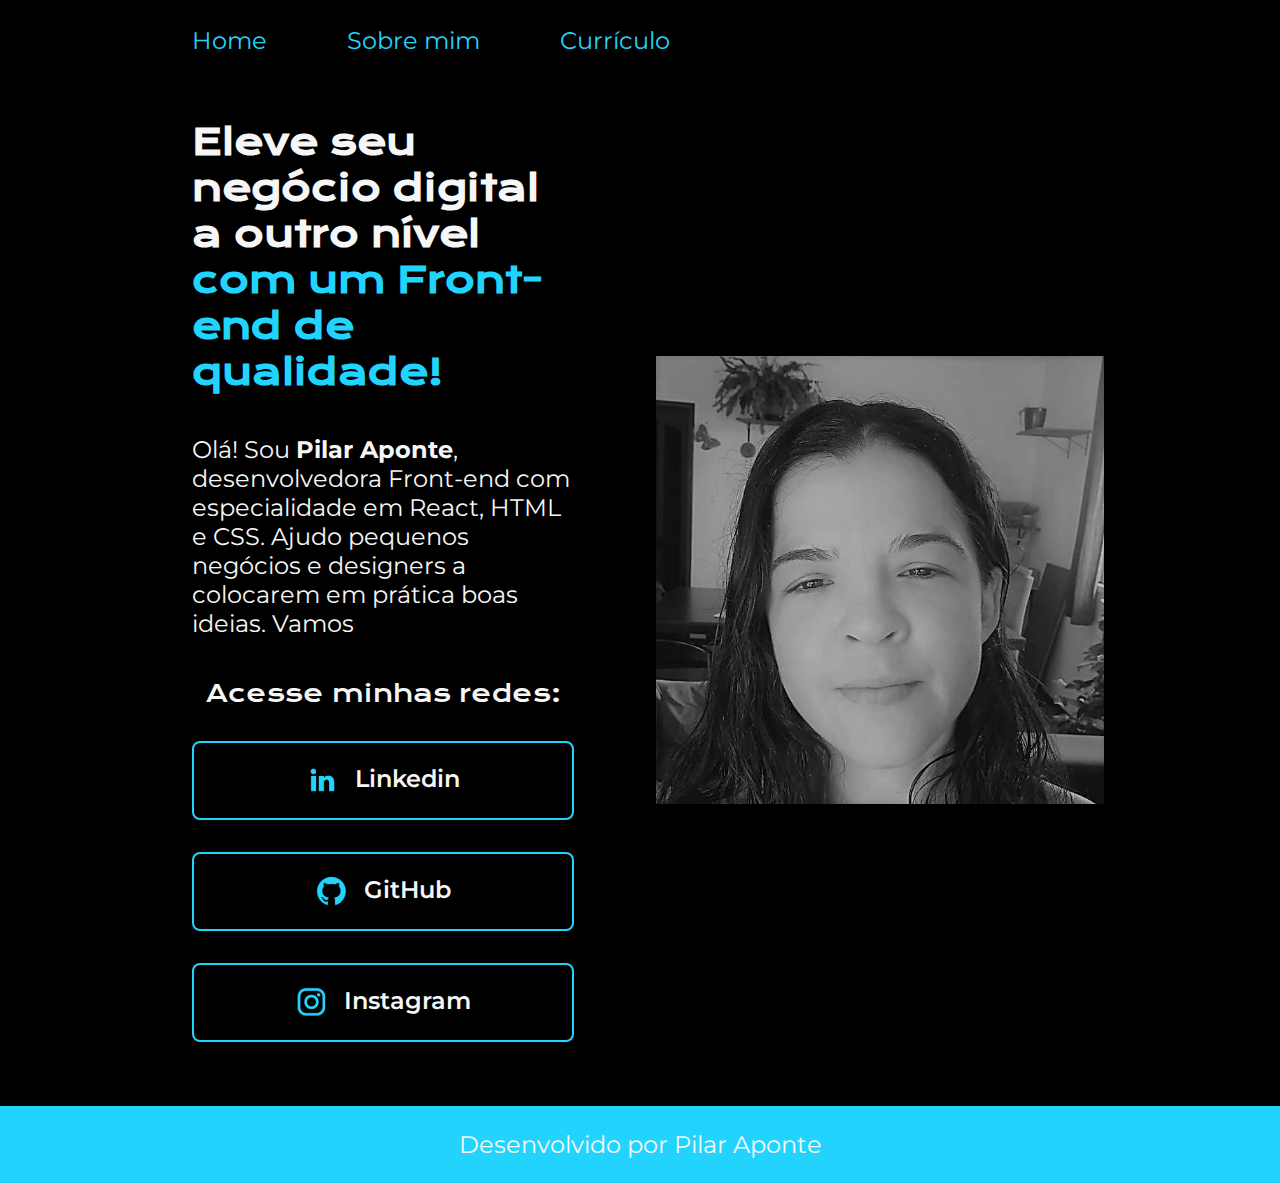
<file: index.html>
<!DOCTYPE html>
<html lang="pt-br">

<head>
    <meta charset="UTF-8">
    <meta http-equiv="X-UA-Compatible" content="IE=edge">
    <meta name="viewport" content="width=device-width, initial-scale=1.0">
    <title>Portifolio</title>
    <link rel="stylesheet" href="./styles/style.css">
</head>

<body>
    <header class="cabecalho">
        <nav class="cabecalho__menu">
            <a class="cabecalho__menu__link" href="index.html">Home</a>
            <a class="cabecalho__menu__link" href="about.html">Sobre mim</a>
            <a class="cabecalho__menu__link" href="curriculo.html">Currículo</a>
        </nav>
    </header>
    <main class="apresentacao">
        <section class="apresentacao__conteudo">
            <h1 class="apresentacao__conteudo__titulo">Eleve seu negócio digital a outro nível<strong 
            class="titulo-destaque"> com um Front-end de qualidade!
            </strong></h1> 
            <p class="apresentacao__conteudo__texto">Olá! Sou <strong class="apresentacao__conteudo__pilar">Pilar Aponte</strong>, desenvolvedora
            Front-end com especialidade em React, HTML e
            CSS. Ajudo pequenos negócios e designers a
            colocarem em prática boas ideias. Vamos
            <div class="apresentacao__links">
                <h2 class="apresentacao__links__subtitulo">Acesse minhas redes:</h2>
                <a class="apresentacao__links__link" href="https://www.linkedin.com/in/maria-pilar-aponte-4271331aa/"><img src="./assets/linkedin.png"> Linkedin</a>
                <a class="apresentacao__links__link" href="https://github.com/pilaraponte"><img src="./assets/github.png"> GitHub</a>
                <a class="apresentacao__links__link" href="https://www.instagram.com/piilar.aponte/"><img src="./assets/instagram.png"> Instagram</a>
            </div>
        </section>
        <img class="apresentacao__imagem" src="./assets/Foto1.jpg" alt="Foto da Joana Santos programando">
    </main>
    <footer class="rodape">
        <p>Desenvolvido por Pilar Aponte</p>
    </footer>
</body>

</html>
</file>
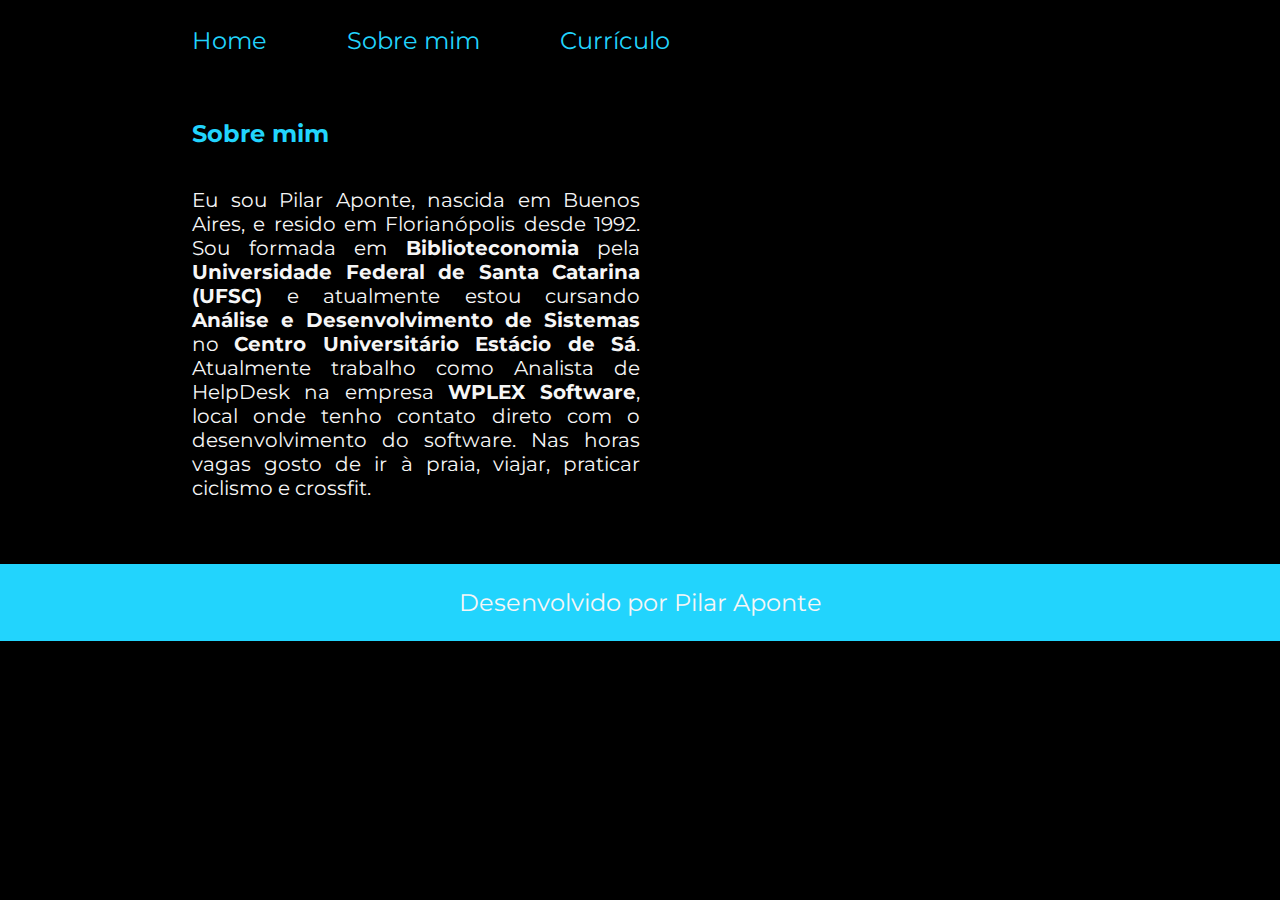
<file: about.html>
<!DOCTYPE html>
<html lang="pt-br">
<head>
    <meta charset="UTF-8">
    <meta http-equiv="X-UA-Compatible" content="IE=edge">
    <meta name="viewport" content="width=device-width, initial-scale=1.0">
    <title>Sobre Mim</title>
    <link rel="stylesheet" href="./styles/style.css">
</head>
<body>
    <header class="cabecalho">
        <nav class="cabecalho__menu">
            <a class="cabecalho__menu__link" href="index.html">Home</a>
            <a class="cabecalho__menu__link" href="about.html">Sobre mim</a>
            <a class="cabecalho__menu__link" href="curriculo.html">Currículo</a>
        </nav>
    </header>
    <main class="apresentacao">
            <section class="apresentacao__conteudo">
                <h1 class="apresentacao__conteudo__titulo__curriculo"> Sobre mim </h1> 
                <p class="apresentacao__conteudo__texto__curriculo"> Eu sou Pilar Aponte, nascida em Buenos Aires, e resido em Florianópolis desde 1992.
                    Sou formada em <strong class="apresentacao__conteudo__pilar">Biblioteconomia</strong> pela <strong class="apresentacao__conteudo__pilar">
                    Universidade Federal de Santa Catarina (UFSC)</strong> e atualmente estou cursando <strong class="apresentacao__conteudo__pilar">
                    Análise e Desenvolvimento de Sistemas</strong> no <strong class="apresentacao__conteudo__pilar">Centro Universitário Estácio de Sá</strong>.
                    Atualmente trabalho como Analista de HelpDesk na empresa <strong class="apresentacao__conteudo__pilar">WPLEX Software</strong>, local onde tenho contato
                    direto com o desenvolvimento do software. 
                    Nas horas vagas gosto de ir à praia, viajar, praticar ciclismo e crossfit.
                   
          
        
    </section>
    </main>   

    <footer class="rodape">
            <p>Desenvolvido por Pilar Aponte</p>
    </footer>
    

</body>
</html>
</file>
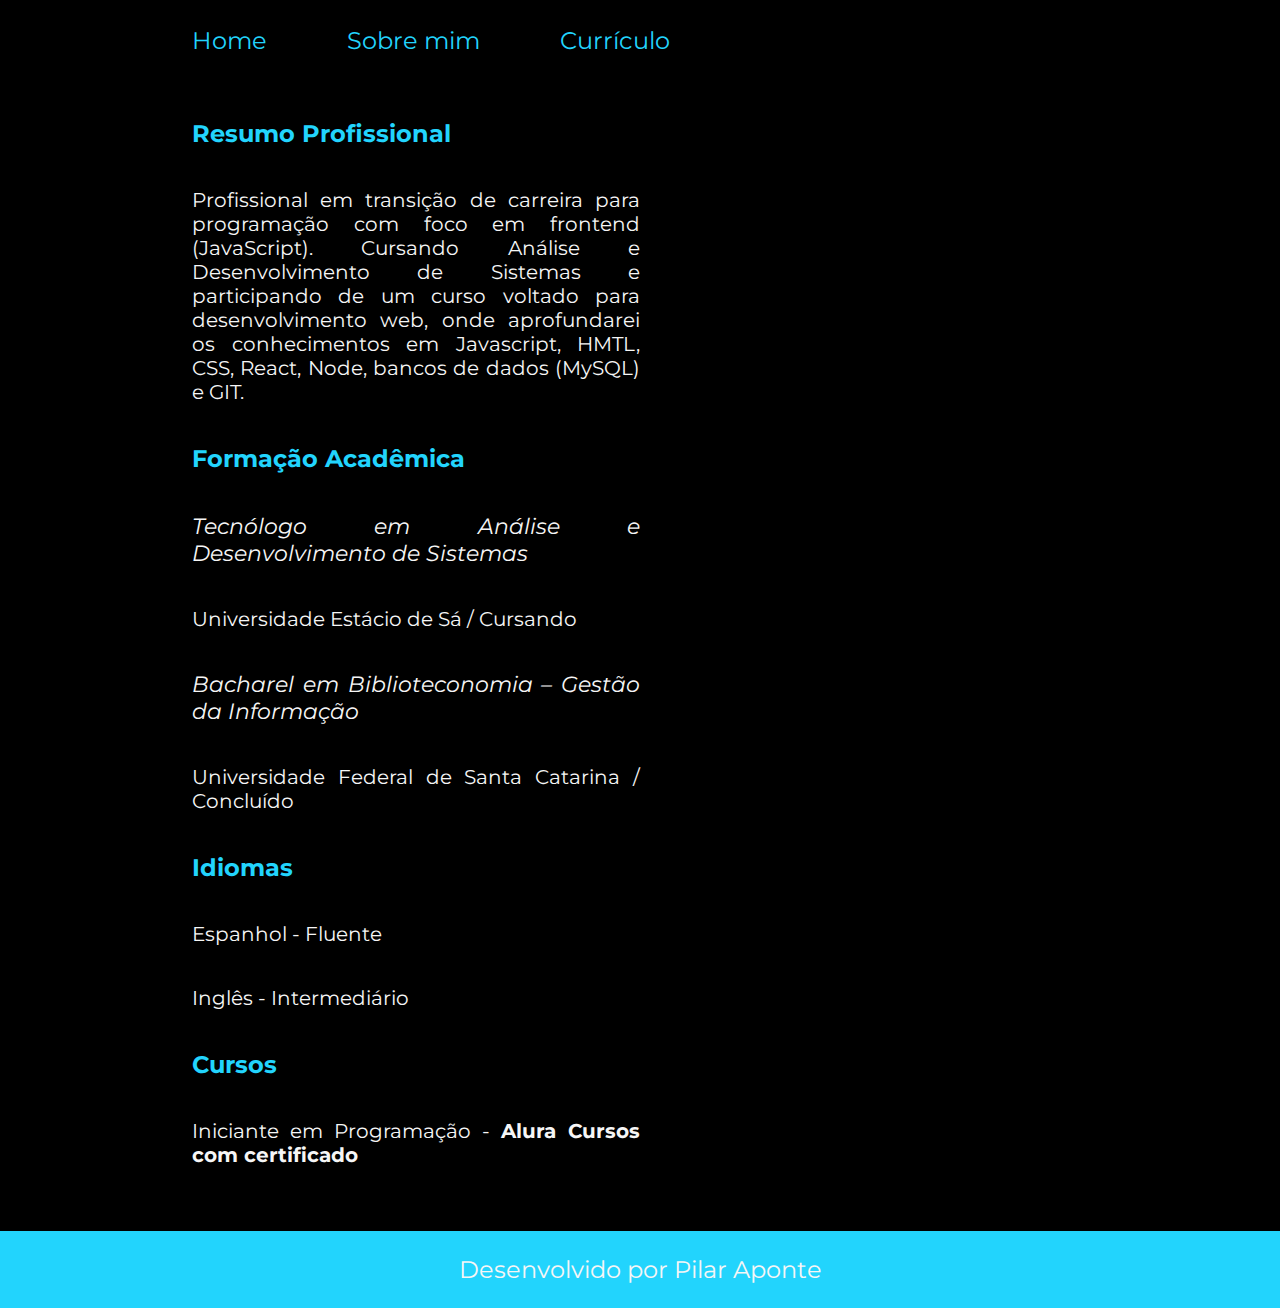
<file: curriculo.html>
<!DOCTYPE html>
<html lang="pt-br">
<head>
    <meta charset="UTF-8">
    <meta http-equiv="X-UA-Compatible" content="IE=edge">
    <meta name="viewport" content="width=device-width, initial-scale=1.0">
    <title>Currículo</title>
    <link rel="stylesheet" href="./styles/style.css">
</head>
<body>
    <header class="cabecalho">
        <nav class="cabecalho__menu">
            <a class="cabecalho__menu__link" href="index.html">Home</a>
            <a class="cabecalho__menu__link" href="about.html">Sobre mim</a>
            <a class="cabecalho__menu__link" href="curriculo.html">Currículo</a>
        </nav>
    </header>
    <main class="apresentacao">
        <section class="apresentacao__conteudo">
            <h1 class="apresentacao__conteudo__titulo__curriculo"> Resumo Profissional </h1> 
            <p class="apresentacao__conteudo__texto__curriculo"> Profissional em transição de carreira para programação com foco em frontend (JavaScript). 
            Cursando Análise e Desenvolvimento de Sistemas e participando de um curso voltado para desenvolvimento web, onde aprofundarei os conhecimentos 
            em Javascript, HMTL, CSS, React, Node, bancos de dados (MySQL) e GIT.</p>
            <h1 class="apresentacao__conteudo__titulo__curriculo"> Formação Acadêmica </h1>
            <p class="apresentacao__conteudo__texto__curriculo__destaque"> Tecnólogo em Análise e Desenvolvimento de Sistemas</p> 
            <p class="apresentacao__conteudo__texto__curriculo">Universidade Estácio de Sá / Cursando</p> 
            <p class="apresentacao__conteudo__texto__curriculo__destaque"> Bacharel em Biblioteconomia – Gestão da Informação</p> 
            <p class="apresentacao__conteudo__texto__curriculo">Universidade Federal de Santa Catarina / Concluído</p>
            <h1 class="apresentacao__conteudo__titulo__curriculo"> Idiomas </h1> 
            <p class="apresentacao__conteudo__texto__curriculo"> Espanhol - Fluente</p>
            <p class="apresentacao__conteudo__texto__curriculo"> Inglês - Intermediário</p>
            <h1 class="apresentacao__conteudo__titulo__curriculo"> Cursos </h1> 
            <p class="apresentacao__conteudo__texto__curriculo"> Iniciante em Programação - <strong class="apresentacao__conteudo__pilar">Alura Cursos
            com certificado</strong></p>

    </section>
    </main>   

    <footer class="rodape">
            <p>Desenvolvido por Pilar Aponte</p>
    </footer>
</body>
</html>
</file>
<file: styles/style.css>
@import url('https://fonts.googleapis.com/css2?family=Krona+One&family=Montserrat:wght@400;600&display=swap');

:root{
    --cor-primaria: #000000;
    --cor-secundaria: #22d4fd;
    --cor-terciaria: #F6F6F6;
    --cor-hover: #272727;       

    --fonte-primaria: 'Krona One', sans-serif;
    --fonte-secundaria: 'Montserrat', sans-serif;
}

*{
    margin: 0;
    padding: 0;
}

body{
    box-sizing: border-box;
    background-color: var(--cor-primaria);
    color: var(--cor-terciaria);
}

.cabecalho {
    padding: 2% 0 0 15%;
}

.cabecalho__menu {
    display: flex;
    gap: 80px;
}

.cabecalho__menu__link {
    font-family: var(--fonte-secundaria);
    font-size: 1.5rem;
    font-weight: 400;
    color: var(--cor-secundaria);
    text-decoration: none;
}

.apresentacao{
   padding: 5% 15%;
   display: flex;
   align-items: center;
   justify-content: space-between;
    gap: 82px;
}
.apresentacao__conteudo{
    width: 50%;
    display: flex;
    flex-direction: column;
    gap: 40px;
}

.apresentacao__conteudo__titulo{
    font-size: 2.25rem;
    font-family: var(--fonte-primaria);
}

.apresentacao__conteudo__titulo__curriculo{
    color: var(--cor-secundaria);
    font-size: 1.5rem;
    font-family: var(--fonte-secundaria);
}

.titulo-destaque{
    color: var(--cor-secundaria);
}

.apresentacao__conteudo__texto{
    font-size: 1.5rem;
    font-family: var(--fonte-secundaria);
}


.apresentacao__conteudo__texto__curriculo {
    font-size: 1.25rem;
    color: var(--cor-terciaria);
    font-family: var(--fonte-secundaria);
    text-align: justify;
}

.apresentacao__conteudo__texto__curriculo__destaque{
    font-size: 1.37rem;
    color: var(--cor-terciaria);
    font-family: var(--fonte-secundaria);
    font-style: italic;
    text-align: justify;
    
}

.apresentacao__conteudo__texto__curriculo__cursos{
    font-size: 1.25rem;
    color: var(--cor-secundaria);
    font-family: var(--fonte-secundaria);
    text-align: justify;

}

.apresentacao__links{
    display: flex;
    flex-direction: column;
    justify-content: space-between;
    align-items: center;
    gap: 32px;
}

.apresentacao__links__subtitulo{
    font-family:var(--fonte-primaria);
    font-weight: 400;
    font-size: 1.5rem;
}

.apresentacao__links__subtitulo:hover {
    color: var(--cor-secundaria);
}

.apresentacao__links__link{
    /* background-color: #22D4FD; */
    display: flex;
    justify-content: center;
    gap: 16px;
    border: 2px solid var(--cor-secundaria) ;
    width: 378px;
    text-align: center;
    border-radius: 8px;
    font-size: 1.5rem;
    font-weight: 600;
    padding: 21.5px 0;
    text-decoration: none;
    color: var(--cor-terciaria);
    font-family: var(--fonte-secundaria);
}

.apresentacao__links__link:hover {
    background-color: var(--cor-hover);
}

.apresentacao__conteudo__pilar:hover{
    color: var(--cor-secundaria);
}

.apresentacao__imagem{
    width: 50%;
}


.rodape {
    padding: 1.5rem;
    background-color: var(--cor-secundaria);
    color: var(--cor-terciaria);
    text-align: center;
    font-family: var(--fonte-secundaria);
    font-size: 1.5rem;
    font-weight: 400;
}

@media (max-width: 1200px) {
   
    .cabecalho{
        padding: 10%;
    }

    .cabecalho__menu{
        justify-content: center;
    }
    .apresentacao{
        flex-direction: column-reverse;
        padding: 5%;
    }

    .apresentacao__conteudo {
        width: auto;
    }

    
}
</file>
